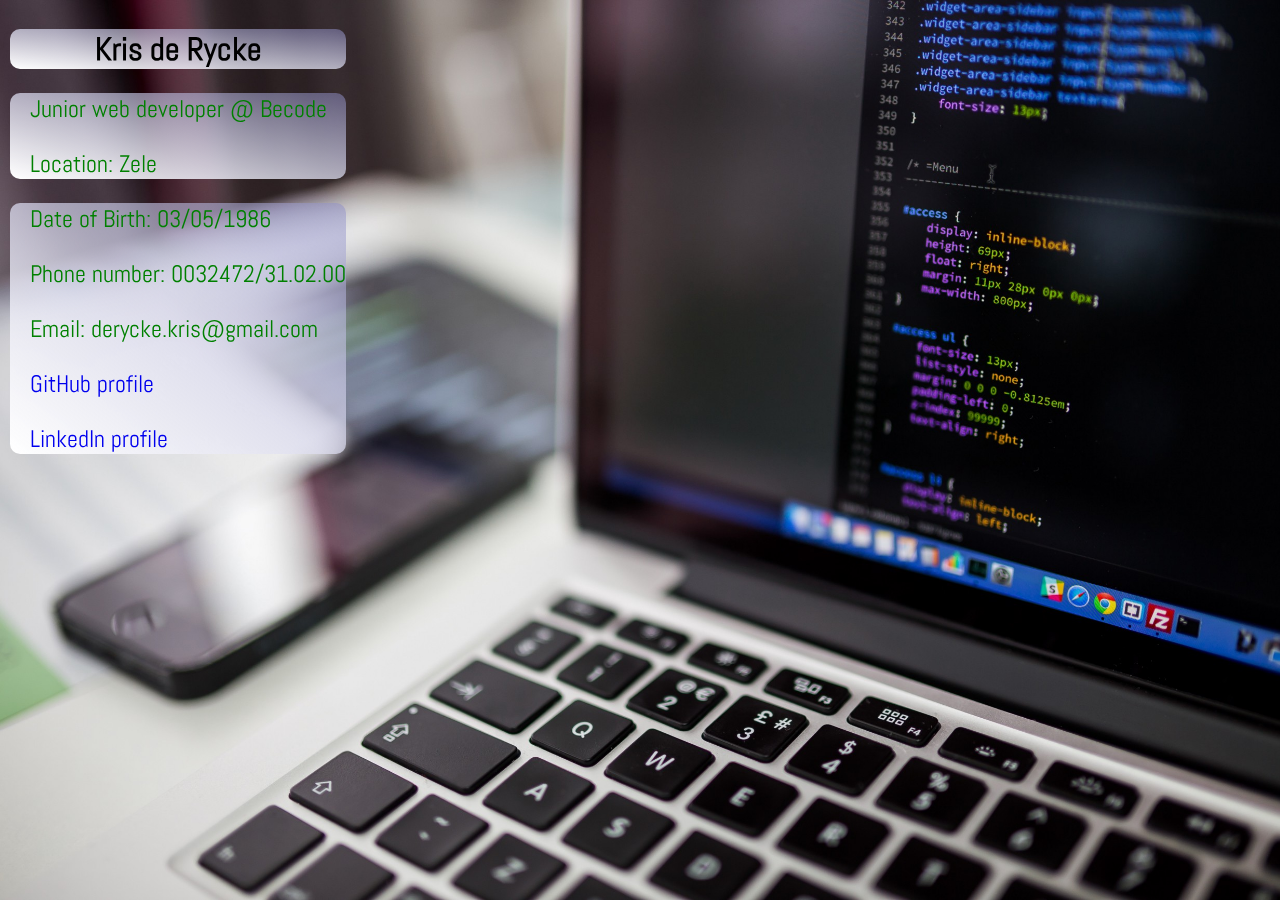
<file: index.html>
<!DOCTYPE html>
<html lang="en">
<head>
    <meta charset="UTF-8">
    <meta name="viewport" content="width=device-width, initial-scale=1.0">
    <meta http-equiv="X-UA-Compatible" content="ie=edge">
    <meta name="viewport" content="width=device-width, initial-scale=1">
    <title>Vcard</title>
    <link rel="stylesheet" href="style.css">
    <link href='https://fonts.googleapis.com/css?family=Abel' rel='stylesheet'>

    <style>
        body {
            font-family: 'Abel';
        }
    </style>

</head>
<body>   
    <div class="details" style="text-align: center"> <h1> Kris de Rycke </h1> </div>
    <div class="details">
        <p>Junior web developer @ Becode</p>
        <p>Location: Zele</p>
    </div>
    <div class="details">
        <p>Date of Birth: 03/05/1986 </p>
        <p>Phone number: 0032472/31.02.00 </p>
        <p>Email: derycke.kris@gmail.com</p>
        <p><a href="https://github.com/krisderycke" target="_blank"> GitHub profile</a></p>
        <p><a href="https://www.linkedin.com/in/kris-de-rycke-2b7b5b175/" target="_blank"> LinkedIn profile</a> </p>
    </div>
</body>
</html>
</file>
<file: style.css>
body {
  background-size: cover;
  background-attachment: fixed;
  background-position: fixed;
  background-repeat: center;
  background-image: url(pc.jpeg);
  margin-right: 20%;
  margin-left: 10px;
  position: fixed;
  width: auto;
  top: 0;
  left: 0;
}

.details {
  border: 1px #423434;
  border-radius: 10px;
  background-image: -webkit-gradient(linear, left bottom, right top, from(white), to(rgba(141, 141, 199, 0.5)));
  background-image: linear-gradient(to top right, white, rgba(141, 141, 199, 0.5));
}

.details p {
  margin-left: 20px;
  font-size: 1.5rem;
  color: green;
}

.details a {
  text-decoration: none;
}

.details a:hover {
  text-decoration: underline;
  color: black;
}
/*# sourceMappingURL=style.css.map */
</file>
